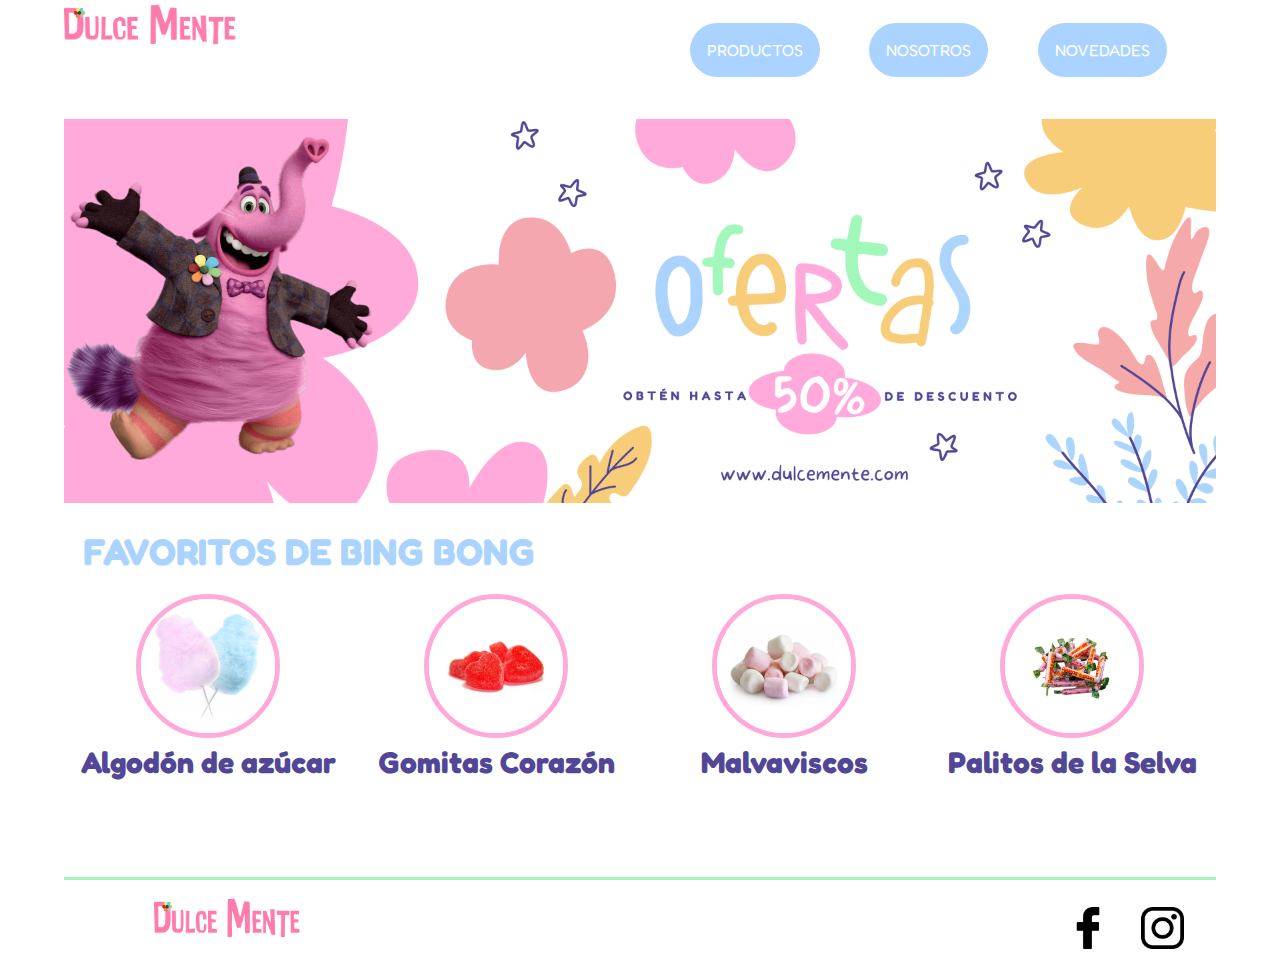
<file: index.html>
<!DOCTYPE html>
<html>
<head>
	<title> Dulcemente</title>
	<meta charset="utf-8">
	<meta name="viewport" content="width=device-width, initial-scale=1.0">
    <link rel="preconnect" href="https://fonts.gstatic.com" crossorigin>
    <link href="https://fonts.googleapis.com/css2?family=Fredoka:wght@300&display=swap" rel="stylesheet">
	<link rel="stylesheet" type="text/css" href="estilos.css">
	<link rel="icon" type="image/ico" href="imagenes/favicon.ico">
</head>


<body class="grid_container">

	<header class="header">
		<a href="index.html"><img src="imagenes/logo.png" alt="Logo" class="logoheader"></a>
	</header>
	<nav class="navbar">
		<a href="productos.html" class="pagina">PRODUCTOS</a>
		<a href="sobrenosotros.html" class="pagina">NOSOTROS</a>
		<a href="mix.html" class="pagina">NOVEDADES</a>

	</nav>

<section class="main"> 
	<div class="banner">
		<a href="productos.html"><img src="imagenes/banner.png" alt="Foto del banner"></a>
	</div>
	<div class="producto">
		<h2 class="productotitulo">FAVORITOS DE BING BONG</h2>
		<div class="algodon">
			<img src="imagenes/azucar.jpeg" alt="foto algodon" class="fotoproducto">
			<h3>Algodón de azúcar</h3>
		</div>
		<div class="gomitas">
			<img src="imagenes/gomitas.JPG" alt="foto gomitas" class="fotoproducto">
			<h3>Gomitas Corazón</h3>
		</div>
		<div class="malvavisco">
			<img src="imagenes/malvavisco.JPEG" alt="foto malvavisco" class="fotoproducto">
			<h3>Malvaviscos</h3>
		</div>
		<div class="selva">
			<img src="imagenes/selva.JPEG" alt="foto palito de la selva" class="fotoproducto">
			<h3>Palitos de la Selva</h3>
		</div>
	</div>
</section> 
<footer class="footer">
	<a href="index.html" class="logof"><img src="imagenes/logo.png" alt="Logo" class="logof"></a>
	<div class="links">
		<a href="https://www.instagram.com/pixarinsideout/"><img src="imagenes/instagram.png" alt="Instagram" class="redes1"></a>
		<a href="https://www.facebook.com/PixarInsideOut"><img src="imagenes/facebook.png" alt="facebook" class="redes2"></a>
	</div>
</footer>
</body>
</html>
</file>
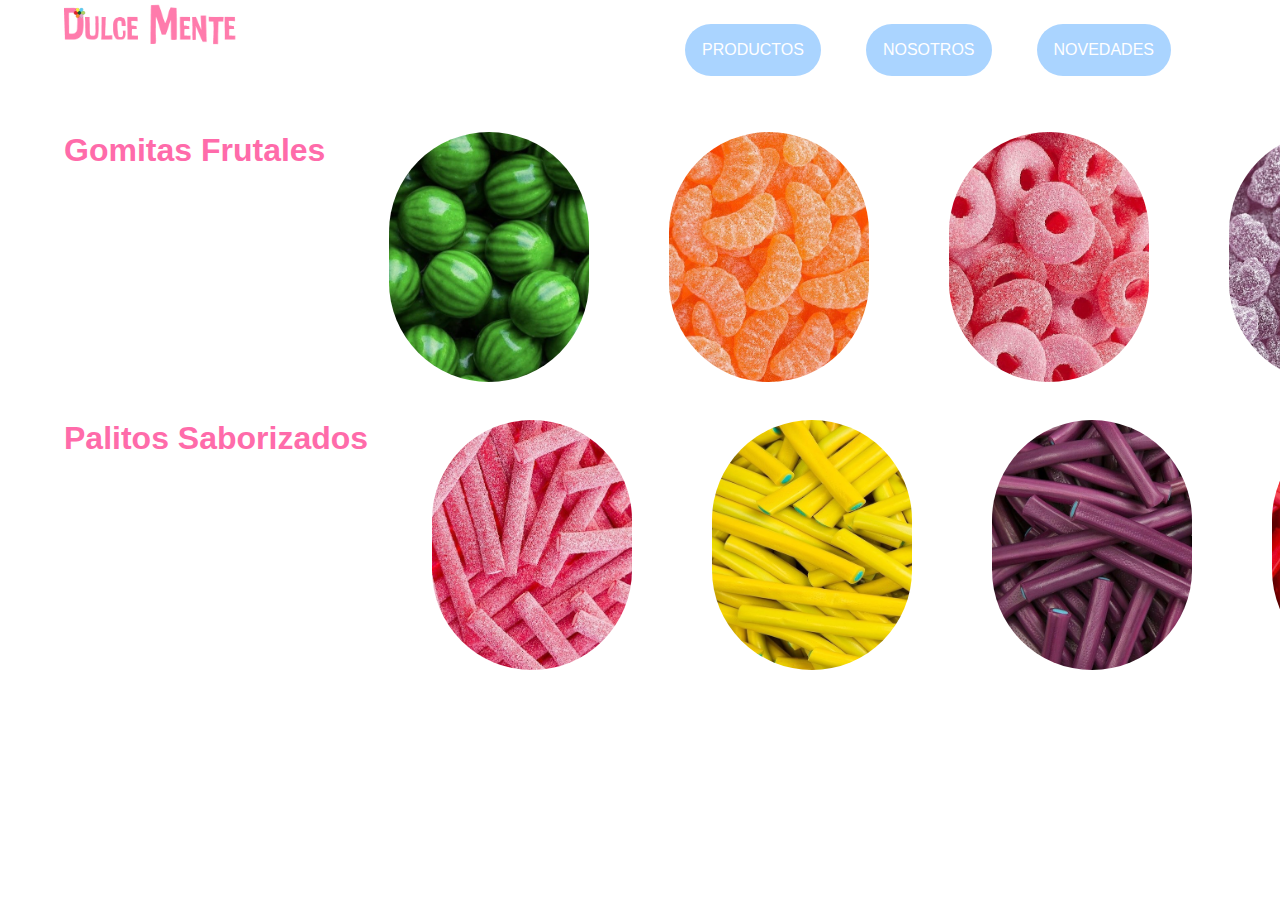
<file: productos.html>
<!DOCTYPE html>
<html>
<head>
	<meta charset="UTF-8">
    <meta http-equiv="X-UA-Compatible" content="IE=edge">
    <meta name="viewport" content="width=device-width, initial-scale=1.0">
    <link href="css/lightbox.min.css" rel="stylesheet" />
    <link rel="stylesheet" href="estilos.css">
    <link rel="icon" type="image/ico" href="imagenes/favicon.ico">
    <title>Productos</title>
</head>


<body class="grid_container">

	<header class="header">
		<a href="index.html"><img src="imagenes/logo.png" alt="Logo" class="logoheader"></a>
	</header>
	<nav class="navbar">
		<a href="productos.html" class="pagina">PRODUCTOS</a>
		<a href="sobrenosotros.html" class="pagina">NOSOTROS</a>
        <a href="mix.html" class="pagina">NOVEDADES</a>
	</nav>
    <section class="main">
	<article class="productos">
        <h1 class="t1"> Gomitas Frutales</h1>
        <div class="galeria">
            <a class="example-image-link" href="imagenes/fru1.jpg" data-lightbox="example-set" data-title="Chicles sabor uva"><img class="example-image" src="imagenes/fru1.jpg" alt="image-5" /></a>
            <a class="example-image-link" href="imagenes/fru2.jpg" data-lightbox="example-set" data-title="Gomitas sabor naranja"><img class="example-image" src="imagenes/fru2.jpg" alt="image-6" /></a>
            <a class="example-image-link" href="imagenes/fru3.jpg" data-lightbox="example-set" data-title="Gomitas anillo sabor frutilla"><img class="example-image" src="imagenes/fru3.jpg" alt="image-7" /></a>
            <a class="example-image-link" href="imagenes/fru4.jpg" data-lightbox="example-set" data-title="Gomitas ositos sabor uva"><img class="example-image" src="imagenes/fru4.jpg" alt="image-8" /></a>
        </div>
        <h1 class="t2"> Palitos Saborizados</h1>
        <div class="galeria2">
            <a class="example-image-link" href="imagenes/pa1.jpg" data-lightbox="example-set" data-title="Gomitas tubo sabor frutilla"><img class="example-image" src="imagenes/pa1.jpg" alt="image-5" /></a>
            <a class="example-image-link" href="imagenes/pa2.JPG" data-lightbox="example-set" data-title="Gomitas tubo sabor banana"><img class="example-image" src="imagenes/pa2.JPG" alt="image-6" /></a>
            <a class="example-image-link" href="imagenes/pa3.jpg" data-lightbox="example-set" data-title="Gomitas tubo sabor frutilla"><img class="example-image" src="imagenes/pa3.jpg" alt="image-7" /></a>
            <a class="example-image-link" href="imagenes/pa4.jpg" data-lightbox="example-set" data-title="Gomitas tubo sabor cereza"><img class="example-image" src="imagenes/pa4.jpg" alt="image-8" /></a>
        </div>
    </article>
</section>   

	<script src="java scripts/lightbox-plus-jquery.min.js"></script>
</body>
</file>
<file: estilos.css>
@import url('https://fonts.googleapis.com/css2?family=Acme&display=swap');
@import url('https://fonts.googleapis.com/css2?family=Urbanist:ital,wght@0,100;0,200;0,300;0,400;0,500;0,600;0,700;0,800;0,900;1,100;1,200;1,300;1,400;1,500;1,600;1,700;1,800;1,900&display=swap');
*{
	box-sizing: border-box;
	margin: 0;
	padding: 0;
}
html{
	height: 100%;
}
body{
	text-align: center;
	min-height: 100%;

}
.grid_container{
	display: grid;
	grid-template: 
	"header" 100px
	"navbar" 200px
	"main"	auto
	"footer" 100px;
}
body{
	text-align: center;
	min-height: 100%;

}
.header{
	grid-area: header;
}
.logoheader{
	margin-top: 0.15cm;
    margin-bottom: 10%;
	width: 90%;
	height: auto;
    display: block;
    margin: 0px auto;
	transition: all 0,5s;
}
.logoheader:hover{
	transform: scale(1.1);
}
.algodon:hover{
	transform: scale(1.1);
}
.selva:hover{
	transform: scale(1.1);
}
.malvavisco:hover{
	transform: scale(1.1);
}
.gomitas:hover{
	transform: scale(1.1);
}

.navbar{
	grid-area: navbar;
	display: flex;
	flex-direction: row;
	flex-wrap: nowrap;
	align-items: center;
	justify-content: space-evenly;

}

.pagina{
	font-family:'Fredoka', sans-serif;;
	text-decoration: none;
	color: #ffffff;
	border: 1cm;
	background-color: #aad4ff;
	padding: 0.45cm;
	border-radius: 1cm;
}
.pagina:hover{
	color: #ffffff;
	background-color: #54a9f9;
}
.main{
	grid-area: main;
	font-family: 'Urbanist';
	font-size: 1.15em;
	display: grid;
	grid-template: 
	"banner" 1fr
	"producto"  auto /
	100%;
}
.banner{
	grid-area: banner;
	margin-top: 0.5cm;
	display: grid;
}
.banner img{
	width: 100%;
	grid-area: foto;
}
.producto{
	grid-area: producto;
	display: grid;
	grid-template: 
	"productotitulo" 85px
	"algodon" 350px
	"texto1" 70px
	"gomitas" 350px
	"texto2" 70px
	"malvavisco" 350px
	"texto3" 70px
	"selva" 350px
	"texto4" 70px /
	1fr		;
	margin-bottom: 1cm;
    
}
.producto img {
    width: 50%;
    height: auto;
    border-radius: 100%;
	border-width: 5px;
	border-style: solid;
	border-color: #ffaada
}
.productotitulo{
	font-family:'Fredoka', sans-serif;
	color: #aad4ff;
	display: flex;
	justify-content: flex-start;
	align-items: center;
	margin-left: 0.5cm;
}
.fotoproducto{
	height: 175px;
}
.algodon{
	grid-area: algodon;
	transition: all 0,5s;
}
.gomitas{
	grid-area: gomitas;
	transition: all 0,5s;
}
.malvavisco{
	grid-area: malvavisco;
	transition: all 0,5s;
}
.selva{
	grid-area: selva;
	transition: all 0,5s;
}
h3 {
    color: #524797;
    font-family: 'Fredoka', sans-serif;
	font-size: 30px;
}
.footer{
	grid-area: footer;
	display: grid;
	grid-template: 
	"logo	links" 1fr /
	300px	auto;
	align-items: center;
	justify-items: end;
	align-content: center;
	border-top:#a2f8ba solid 0.09cm ;
	background-color: #ffffff;
}
.logof{
	grid-area: logo;
	width: 100%;
	height: auto;
}
.links{
	grid-area: links;
    float: right;

}
.redes1{
	width: 15%;
	height: 10%;
	margin-right: 2rem;
}
.redes2{
	width: 15%;
	height: 10%;
	margin-right: 2rem;
}
.logof{
	float: left;
	width: 70%;
	height: 70%;
}
.red1{
	width: 57,75px;
}
.productos img {
border-radius: 400px;
width: 50%;
}
.t1, .t2 {
	font-size: 2rem;
	margin-bottom: 2rem;
}
.bingbong {
	transition: all (0,5s);
}
.bingbong:hover {
	transform: scale(1.1);
}
.field{
	border: solid 1px #ccc;
	padding: 10px;
	width: 500px;	
	margin-top: 10px;
	margin-bottom: 1rem;
}
.field:hover{
	border-color: #aad4ff;
}
.formulario{
	text-align: center;
	margin: 2rem;
	font-family: 'Fredoka', sans-serif;
}
button{
	color: white;
	background-color:#ffaada;
	border-color:#FFE0E0;
	font-family: 'Fredoka', sans-serif;
	height: 25px;
	width: 100px;
}
button:hover {
	color: #d257a5;;
}
.intro{
	height: fit-content;
   background-color: #ffaada;
   text-align: justify;
   box-shadow: #000000;
}
.intro p{
	margin-left: 15px;
	margin-right: 15px;
}
.intro h1 {
	text-align: center;
}

.container {
	max-width: 1000px;
	position: relative;
	margin: auto;
	min-height: 75vh;
  }

  .elementoCarousel {
	display: none;
  }
  
  .prev, .next {
	position: absolute;
	cursor: pointer;
	top: 30%;
	width: auto;
	margin-top: 0px;
	padding: 16px;
	color: rgb(252, 132, 234);
	font-weight: bold;
	font-size: 18px;
	transition: 0.6s ease;
	border-radius: 0 3px 3px 0;
	user-select: none;
  }
  .prev {
	  left: 0%;
  }
  .next {
	right: 0;
	border-radius: 3px 0 0 3px;
  }

  .prev:hover, .next:hover {
	background-color: rgba(250, 185, 250, 0.8);
  }

  .numbertext {
	color: #000000;
	font-size: 12px;
	padding: 8px 12px;
	top: 0;
	float: left;
  }

  .dot {
	cursor: pointer;
	height: 15px;
	width: 15px;
	margin: 0 2px;
	background-color: #bbb;
	border-radius: 50%;
	display: inline-block;
	transition: background-color 0.6s ease;
	bottom: 100%;
	position: relative;
  }
  
  .active, .dot:hover {
	background-color: #717171;
  }
  
  .fade {
	animation-name: fade;
	animation-duration: 1.5s;
  }
  
  @keyframes fade {
	from {opacity: .4}
	to {opacity: 1}
  }
  
  #myBtn {
	display: none; 
  }

h1 {
	font-family:'Fredoka', sans-serif;
	color: #FF6BAA;
}

.mix {
	background-color: #aad4ff;
	height: fit-content;
	width: 80%;
}
.mix a {
	text-decoration: none;
	color: #000000;
}
.mix a:hover {
	color: #FF6BAA;
}
.gif {
	display: flex;
	justify-content: space-evenly;
	margin-top: 2rem;
}

@media (min-width: 768px) and (max-width: 991px) {

	.grid_container{
		grid-template: 
		"header 	navbar" 	100px 
		"main	 	main" 		auto
		"footer 	footer" 	100px /
		200px 		auto;
	}
    .logoheader{
        width: 100%;
		margin-left: 10%;
    }
   
	.main{
		font-size: 1.5em;
	}
    .banner {
        width: auto;
        height: 10%;
    }
	.producto{
		grid-area: producto;
		display: grid;
		grid-template: 
		"productotitulo	productotitulo" 200px
		"algodon	gomitas" 300px
		"texto1		texto2" 100px
		"malvavisco	selva" 300px
		"texto3		texto4" 100px /
		1fr			1fr;
		margin-bottom: 1cm;
	}
	.productotitulo {
		width: 100%;
	}
	.navbar{
		margin-left: 3cm;
	}
    .redes1, .redes2{
        float: right;
		width: 3rem;
		height: 3rem;
		margin-right: 2rem;
    }
	.bingbong {
		width: 2em;
		float: left;
		left: 100%;
	}
	.intro {
		position: absolute;
		width: 40%;
		right: 5%;
		height: 40%;
	}
	.intro p{
		font-size: 20px;
	}
	.container {
		max-width: 70%;
		position: absolute;
		margin-left: 15%;
		min-height: 0px;
		bottom: 0%;
	  }
	  .prev, .next {
		position: absolute;
		top: 50%;
	  }
	  .prev {
		  left: 0%;
	  }
	  .t1 {
		position: absolute;
		float: left;
		height: 2cm;
		width: 10cm;
	  }
	  .t2 {
		height: 2cm;
		width: 10cm;
		text-align: right;
		float: right;
	  }
	  .productos{
		display: flex;
		flex-wrap: non-wrap;
		margin-left: 4rem;
	}
	.productos img {
		width: 200px;
		margin-top: 4rem;
		margin-left: 1rem;
		margin-right: 1rem;
	}
	.mix {
		margin-top: 4rem;
	}
	.field{
		padding: 10px;
		width: 500px;	
	}

	.formulario{
		text-align: center;
		margin: 2rem;
		font-family: 'Fredoka', sans-serif;
	}

}


@media (min-width: 992px) and (max-width:1199px) {
	.grid_container{
		grid-template: 
		"header 	header 	navbar		navbar" 	100px
		"main	 	main 	main		main" 		auto
		"footer 	footer 	footer		footer" 	80px /
		1fr 		1fr 	1fr			1fr;
	}
    .logoheader{
        width: 50%;
		float: left;
		margin-left: 10%;
    }
	.logoheader :hover{
		transform: scale(1.1);}

    .pagina {
        text-align: right;
    }
	.main{
		font-size: 1.525em;
	}
    .banner {
        height: 10%;
    }
	
	.producto{
		grid-area: producto;
		display: grid;
		grid-template: 
		"titulo		titulo		titulo		titulo" 85px
		"algodon	gomitas		malvavisco	selva" 500px
		"texto		texto		texto		texto" 70px /
		1fr			1fr			1fr			1fr	;
		margin-bottom: 1cm;
	}
	.productotitulo{
		grid-area: titulo;
	}
    .redes1{
        float: right;
        width: 5%;
        height: 5%;
    }
    .redes2{
        float: right;
        width: 5%;
        height: 5%;
    }
	.bingbong {
		width: 2em;
		float: left;
		left: 100%;
	}
	.intro {
		position: absolute;
		width: 40%;
		right: 5%;
		height: 40%;
	}
	.container {
		max-width: 70%;
		position: absolute;
		margin-left: 15%;
		min-height: 0px;
		bottom: 0%;
	  }
	  .prev, .next {
		position: absolute;
		top: 50%;
	  }
	  .prev {
		  left: 0%;
	  }
	  .galeria, .galeria2 {
		  display: flex;
		  margin-left: 4rem;
	  }
	  .productos img {
		  width: 200px;
		  margin-top: 4rem;
		  margin-left: 1rem;
		  margin-right: 1rem;
	  }
	  .mix {
		margin-top: 4rem;
	}
	  .field{
		padding: 10px;
		width: 100%;	
		margin-top: 0px;
		margin-bottom: 1rem;
	}
	  .formulario{
		text-align: left;
		margin-left: 3rem;
		}

	
}
@media (min-width:1200px) {
	.grid_container{
		width: 90%;
		margin: auto;
		grid-template: 
		"header 	header 	navbar		navbar" 	100px
		"main	 	main 	main		main" 		auto
		"footer 	footer 	footer		footer" 	100px /
		1fr 		1fr 	1fr			1fr;
	}
    .logoheader{
        width: 30%;
        float: left;
    }
	.logoheader :hover{
		transform: scale(1.2);}
    .banner {
        width: auto;
        height: 10%;
    }
	body{
		text-align: center;
		min-height: 100%;
	
	}
	.main{
		font-size: 1.55em;
        grid-template:
        "banner    banner    banner   banner" 100px
        "banner    banner    banner   banner"  auto
        "producto  producto  producto producto" auto/
	    1fr       1fr      1fr      1fr;
    } 
	
	.producto{
		grid-area: producto;
		display: grid;
		grid-template: 
		"titulo		titulo		titulo		titulo" 85px
		"algodon    gomitas		malvavisco	selva" 175px
		"texto		texto		texto		texto" 70px /
		1fr			1fr			1fr			1fr	;
		margin-bottom: 1cm;
	}
	.productotitulo{
		grid-area: titulo;
	}
	.footer{
		background-color: transparent;
	}
	.redes1{
        float: right;
        width: 5%;
        height: 5%;
    }
    .redes2{
        float: right;
        width: 5%;
        height: 5%;
    }
	.formulario{
		position: absolute;
		bottom: 0px;
		text-align: left;
		margin-left: 3rem;
		margin-bottom: 0%;
		}
	.bingbong {
		width: 2em;
		float: left;
		left: 100%;
	}
	.intro {
		position: absolute;
		width: 50%;
		right: 5%;
		height: 40%;
	}
	.container {
		max-width: 60%;
		position: absolute;
		margin-left: 15%;
		min-height: 0px;
		top: 70%;
	  }
	.prev, .next {
		position: absolute;
		top: 50%;
	  }
	.prev {
		  left: 0%;
	  }
	.galeria, .galeria2 {
		display: flex;
		flex-wrap: non-wrap;
		margin-left: 4rem;
	}
	.t1, .t2 {
		float: inline-start;
		margin-top: 2rem;
		
	}
	.productos img {
		width: 200px;
		margin-top: 2rem;
		margin-left: 4rem;
		margin-right: 1rem;
	}
	.formulario{
		margin-bottom: 15%;
		margin-left: 30%;
		width: 50%;
	}
	.field{
		width: 100%;
	}
	.mix {
		grid-area: mix;
		background-color: #aad4ff;
		height: fit-content;
		width: 100%;
		text-align: justify;
	}
	.mix p {
		font-size: 20px;
		margin-left: 1rem;
		margin-right: 1rem;
	}
	.mix h2 {
		text-align: center;
		margin-left: 1rem;
		margin-right: 1rem;
	}
	.gif {
	float: right;
	}
	}
</file>
